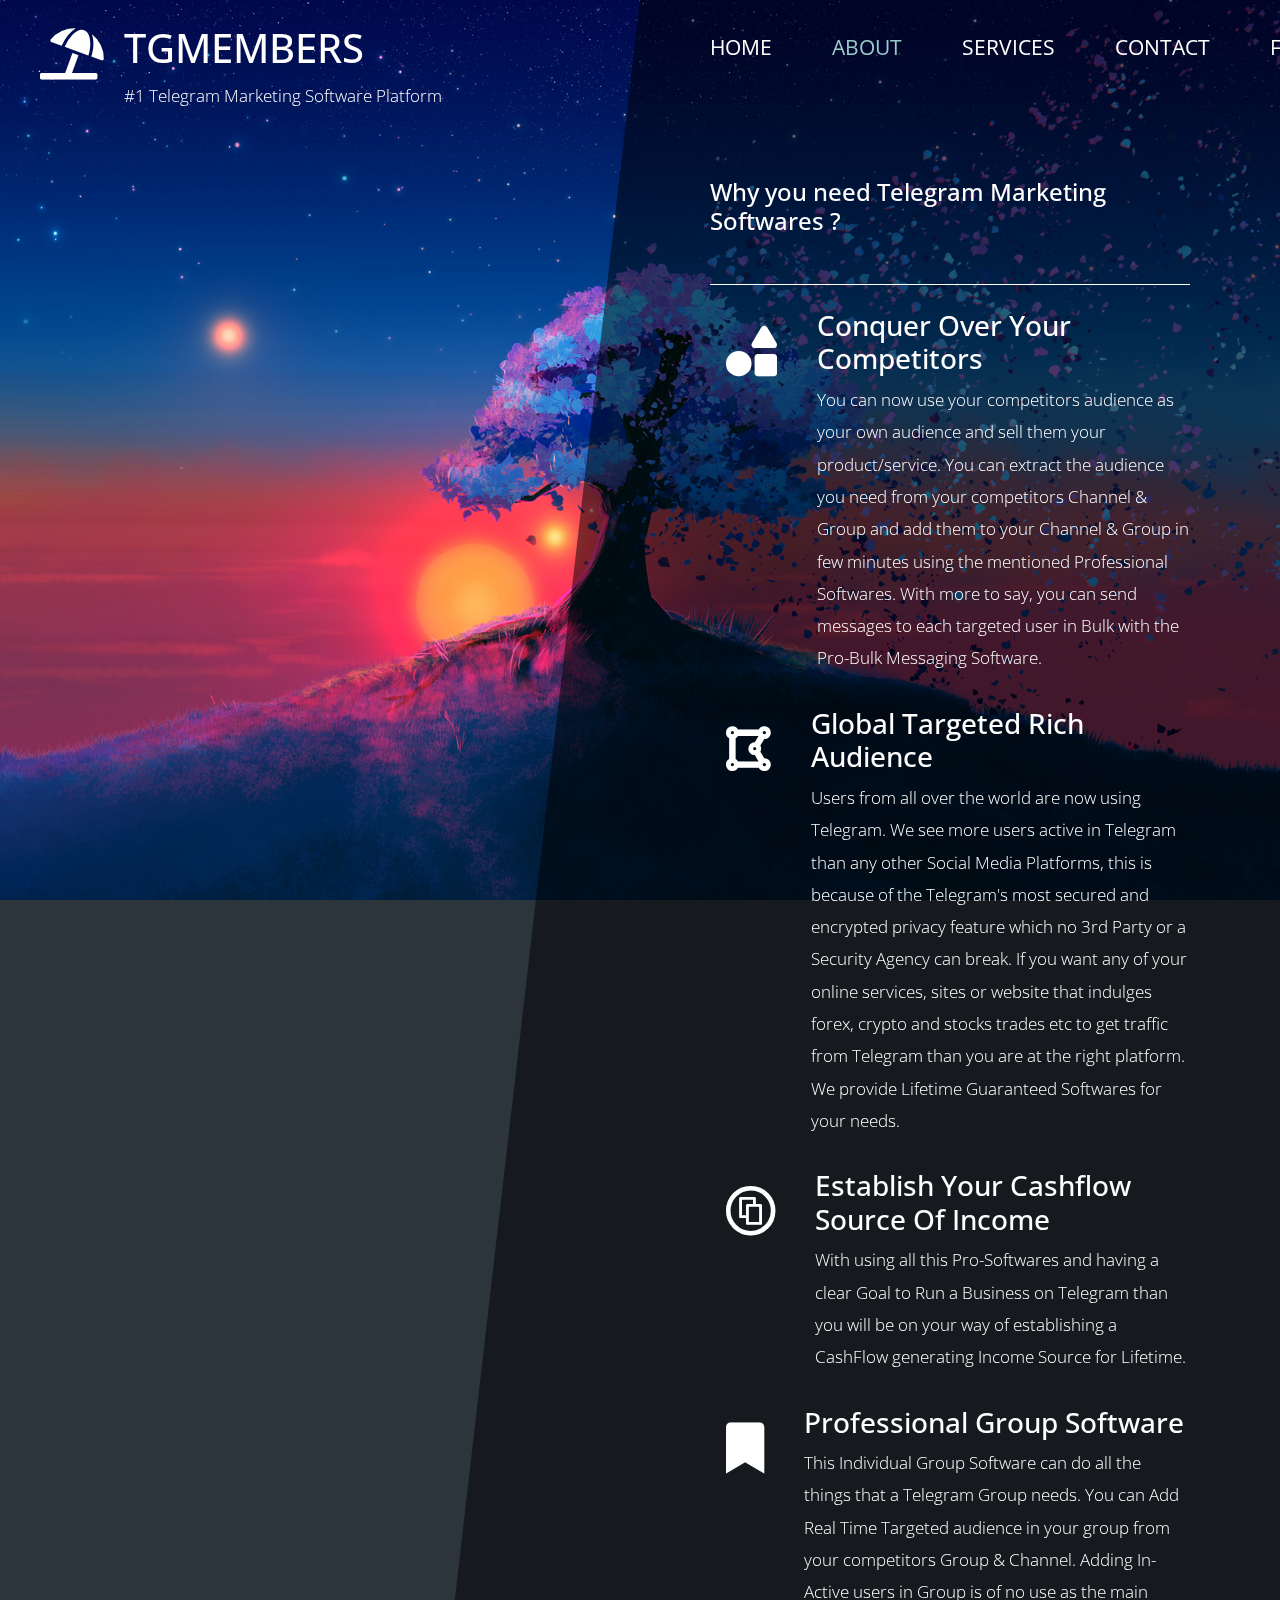
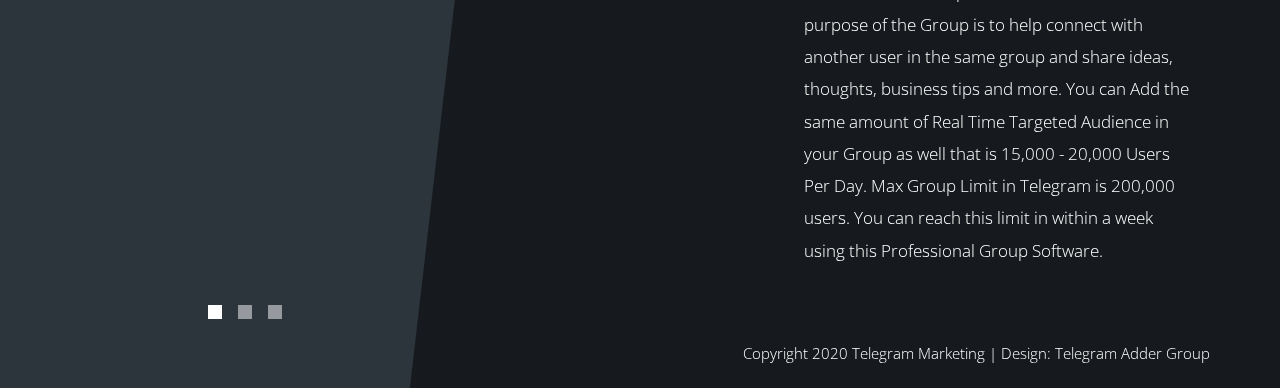
<file: about.html>
<!DOCTYPE html>
<html lang="en">

<head>
    <meta charset="UTF-8">
    <meta name="viewport" content="width=device-width, initial-scale=1.0">
    <meta http-equiv="X-UA-Compatible" content="ie=edge">
    <title>Why you need Telegram Marketing Softwares ?</title>
    <link href="https://fonts.googleapis.com/css?family=Open+Sans:300,400" rel="stylesheet" /> <!-- https://fonts.google.com/ -->
    <link href="css/bootstrap.min.css" rel="stylesheet" /> <!-- https://getbootstrap.com/ -->
    <link href="fontawesome/css/all.min.css" rel="stylesheet" /> <!-- https://fontawesome.com/ -->
    <link href="css/templatemo-diagoona.css" rel="stylesheet" />
<!--



-->
</head>

<body>
    <div class="tm-container">        
        <div>
            <div class="tm-row pt-4">
                <div class="tm-col-left">
                    <div class="tm-site-header media">
                        <i class="fas fa-umbrella-beach fa-3x mt-1 tm-logo"></i>
                        <div class="media-body">
                            <h1 class="tm-sitename text-uppercase">TGMembers</h1>
                            <p class="tm-slogon">#1 Telegram Marketing Software Platform</p>
                        </div>        
                    </div>
                </div>
                <div class="tm-col-right">
                    <nav class="navbar navbar-expand-lg" id="tm-main-nav">
                        <button class="navbar-toggler toggler-example mr-0 ml-auto" type="button" 
                            data-toggle="collapse" data-target="#navbar-nav" 
                            aria-controls="navbar-nav" aria-expanded="false" aria-label="Toggle navigation">
                            <span><i class="fas fa-bars"></i></span>
                        </button>
                        <div class="collapse navbar-collapse tm-nav" id="navbar-nav">
                            <ul class="navbar-nav text-uppercase">
                                <li class="nav-item">
                                    <a class="nav-link tm-nav-link" href="index.html">Home</a>
                                </li>
                                <li class="nav-item active">
                                    <a class="nav-link tm-nav-link" href="about.html">About <span class="sr-only">(current)</span></a>
                                </li>
                                <li class="nav-item">
                                    <a class="nav-link tm-nav-link" href="services.html">Services</a>
                                </li>                            
                                <li class="nav-item">
                                    <a class="nav-link tm-nav-link" href="contact.html">Contact</a>
                                </li>
                                <li class="nav-item">
                                    <a class="nav-link tm-nav-link" href="f&q.html">F&Q</a>
                                </li>
                            </ul>                            
                        </div>                        
                    </nav>
                </div>
            </div>
            
            <div class="tm-row">
                <div class="tm-col-left"></div>
                <main class="tm-col-right">
                    <section class="tm-content tm-about">
                        <h2 class="mb-5 tm-content-title">Why you need Telegram Marketing Softwares ?</h2>
                        <hr class="mb-4">
                        <div class="media my-3">
                            <i class="fas fa-shapes fa-3x p-3 mr-4"></i>
                            <div class="media-body">
                                <h3>Conquer Over Your Competitors</h3>
                                <p> You can now use your competitors audience as your own audience and sell them your product/service. You can extract the audience you need from your competitors Channel & Group and add them to your Channel & Group in few minutes using the mentioned Professional Softwares. With more to say, you can send messages to each targeted user in Bulk with the Pro-Bulk Messaging Software.</p>
                            </div> 
                        </div>
                        <div class="media my-3">
                            <i class="fas fa-draw-polygon fa-3x p-3 mr-4"></i>
                            <div class="media-body">
                                <h3>Global Targeted Rich Audience</h3>
                                <p> Users from all over the world are now using Telegram. We see more users active in Telegram than any other Social Media Platforms, this is because of the Telegram's most secured and encrypted privacy feature which no 3rd Party or a Security Agency can break. If you want any of your online services, sites or website that indulges forex, crypto and stocks trades etc to get traffic from Telegram than you are at the right platform. We provide Lifetime Guaranteed Softwares for your needs.</p>
                            </div> 
                        </div>
                        <div class="media my-3">
                            <i class="fab fa-creative-commons-share fa-3x p-3 mr-4"></i>
                            <div class="media-body">
                                <h3>Establish Your Cashflow Source Of Income</h3>
                                <p> With using all this Pro-Softwares and having a clear Goal to Run a Business on Telegram than you will be on your way of establishing a CashFlow generating Income Source for Lifetime.</p>
                            </div> 
                        </div>
                        <div class="media my-3">
                            <i class="fas fa-bookmark fa-3x p-3 mr-4"></i>
                            <div class="media-body">
                                <h3> Professional Group Software</h3>
                                <p>This Individual Group Software can do all the things that a Telegram Group needs. You can Add Real Time Targeted audience in your group from your competitors Group & Channel. Adding In-Active users in Group is of no use as the main purpose of the Group is to help connect with another user in the same group and share ideas, thoughts, business tips and more. You can Add the same amount of Real Time Targeted Audience in your Group as well that is 15,000 - 20,000 Users Per Day. Max Group Limit in Telegram is 200,000 users. You can reach this limit in within a week using this Professional Group Software.</p>
                            </div> 
                        </div>                        
                    </section>
                </main>
            </div>
        </div>        

        <div class="tm-row">
            <div class="tm-col-left text-center">            
                <ul class="tm-bg-controls-wrapper">
                    <li class="tm-bg-control active" data-id="0"></li>
                    <li class="tm-bg-control" data-id="1"></li>
                    <li class="tm-bg-control" data-id="2"></li>
                </ul>            
            </div>        
            <div class="tm-col-right tm-col-footer">
                <footer class="tm-site-footer text-right">
                    <p class="mb-0">Copyright 2020 Telegram Marketing 
                    
                    | Design: <a rel="nofollow" target="_parent" href="https://www.instagram.com/prem_nath_dey/" class="tm-text-link">Telegram Adder Group</a></p>
                </footer>
            </div>   
        </div>        

        <!-- Diagonal background design -->
        <div class="tm-bg">
            <div class="tm-bg-left"></div>
            <div class="tm-bg-right"></div>
        </div>
    </div>

    <script src="js/jquery-3.4.1.min.js"></script>
    <script src="js/bootstrap.min.js"></script>
    <script src="js/jquery.backstretch.min.js"></script>
    <script src="js/templatemo-script.js"></script>
</body>
</html>
</file>
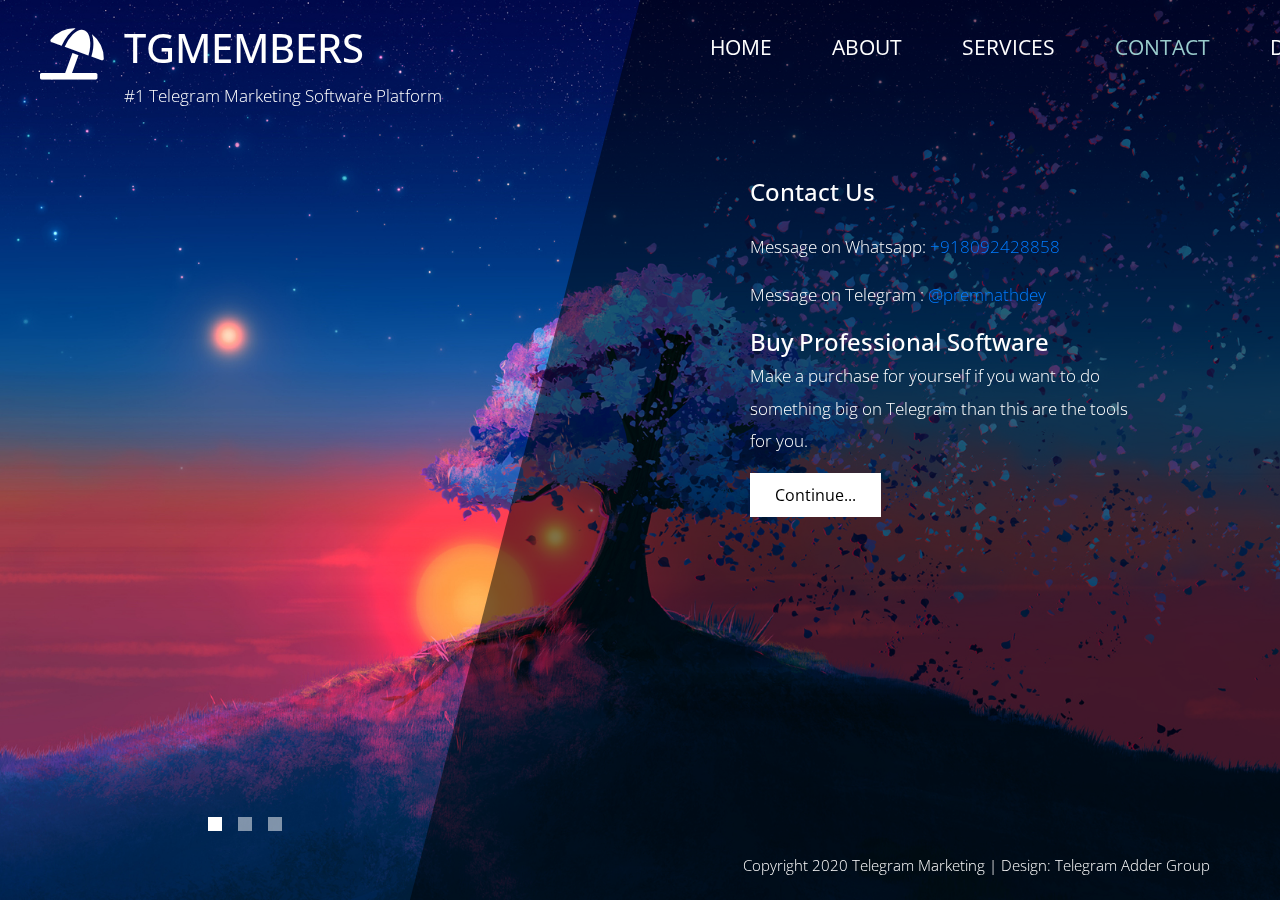
<file: contact.html>
<!DOCTYPE html>
<html lang="en">

<head>
    <meta charset="UTF-8">
    <meta name="viewport" content="width=device-width, initial-scale=1.0">
    <meta http-equiv="X-UA-Compatible" content="ie=edge">
    <title>Telegram Member Adder</title>
    <link href="https://fonts.googleapis.com/css?family=Open+Sans:300,400" rel="stylesheet" /> <!-- https://fonts.google.com/ -->
    <link href="css/bootstrap.min.css" rel="stylesheet" /> <!-- https://getbootstrap.com/ -->
    <link href="fontawesome/css/all.min.css" rel="stylesheet" /> <!-- https://fontawesome.com/ -->
    <link href="css/templatemo-diagoona.css" rel="stylesheet" />

<script async src="https://www.googletagmanager.com/gtag/js?id=G-EE96ZVZ94T"></script>
<script>
  window.dataLayer = window.dataLayer || [];
  function gtag(){dataLayer.push(arguments);}
  gtag('js', new Date());

  gtag('config', 'G-EE96ZVZ94T');
</script>
</head>
<body>
    <div class="tm-container">
        <div>
            <div class="tm-row pt-4">
                <div class="tm-col-left">
                    <div class="tm-site-header media">
                        <i class="fas fa-umbrella-beach fa-3x mt-1 tm-logo"></i>
                        <div class="media-body">
                            <h1 class="tm-sitename text-uppercase">TGMembers</h1>
                            <p class="tm-slogon">#1 Telegram Marketing Software Platform</p>
                        </div>        
                    </div>
                </div>
                <div class="tm-col-right">
                    <nav class="navbar navbar-expand-lg" id="tm-main-nav">
                        <button class="navbar-toggler toggler-example mr-0 ml-auto" type="button" 
                            data-toggle="collapse" data-target="#navbar-nav" 
                            aria-controls="navbar-nav" aria-expanded="false" aria-label="Toggle navigation">
                            <span><i class="fas fa-bars"></i></span>
                        </button>
                        <div class="collapse navbar-collapse tm-nav" id="navbar-nav">
                            <ul class="navbar-nav text-uppercase">
                                <li class="nav-item">
                                    <a class="nav-link tm-nav-link" href="index.html">Home</a>
                                </li>
                                <li class="nav-item">
                                    <a class="nav-link tm-nav-link" href="about.html">About</a>
                                </li>
                                <li class="nav-item">
                                    <a class="nav-link tm-nav-link" href="services.html">Services</a>
                                </li>                            
                                <li class="nav-item active">
                                    <a class="nav-link tm-nav-link" href="contact.html">Contact <span class="sr-only">(current)</span></a>
								</li>
                                <li class="nav-item">
                                    <a class="nav-link tm-nav-link" href="videos.html">Detail</a>
                                </li>
								</li>
                                <li class="nav-item">
                                    <a class="nav-link tm-nav-link" href="f&q.html">F&Q</a>
                                </li>
                            </ul>                            
                        </div>                        
                    </nav>
                </div>
            </div>
            
            <div class="tm-row">
                <div class="tm-col-left"></div>
                <main class="tm-col-right tm-contact-main"> <!-- Content -->
                    <section class="tm-content tm-contact">
                        <h2 class="mb-4 tm-content-title">Contact Us</h2>
                        <p class="mb-20">Message on Whatsapp: <a href="https://api.whatsapp.com/send?phone=91809242885&text=Hello%20,%20This%20is%20developer%20of%20telegram%20Adder%20"> +918092428858 </a></p>
                        <p >Message on Telegram : <a href="https://t.me/premnathdey"> @premnathdey </a></p>
                        <h2 class="mb-1 tm-content-title">Buy Professional Software</h2>
                        <p >Make a purchase for yourself if you want to do something big on Telegram than this are the tools for you.</p>

                        <a href="https://forms.gle/k3fjWkLFobAJNwVQ8" class="btn btn-primary">Continue...</a>
                    </section>
                </main>
            </div>
        </div>        

        <div class="tm-row">
            <div class="tm-col-left text-center">            
                <ul class="tm-bg-controls-wrapper">
                    <li class="tm-bg-control active" data-id="0"></li>
                    <li class="tm-bg-control" data-id="1"></li>
                    <li class="tm-bg-control" data-id="2"></li>
                </ul>            
            </div>        
            <div class="tm-col-right tm-col-footer">
                <footer class="tm-site-footer text-right">
                    <p class="mb-0">Copyright 2020 Telegram Marketing 
                    
                    | Design: <a rel="nofollow" target="_parent" href="https://www.instagram.com/prem_nath_dey/" class="tm-text-link">Telegram Adder Group</a></p>
                </footer>
            </div>  
        </div>

        <div class="tm-bg"> <!-- Diagonal background design -->
            <div class="tm-bg-left"></div>
            <div class="tm-bg-right"></div>
        </div>
    </div>

    <script src="js/jquery-3.4.1.min.js"></script>
    <script src="js/bootstrap.min.js"></script>
    <script src="js/jquery.backstretch.min.js"></script>
    <script src="js/templatemo-script.js"></script>
</body>
</html>
</file>
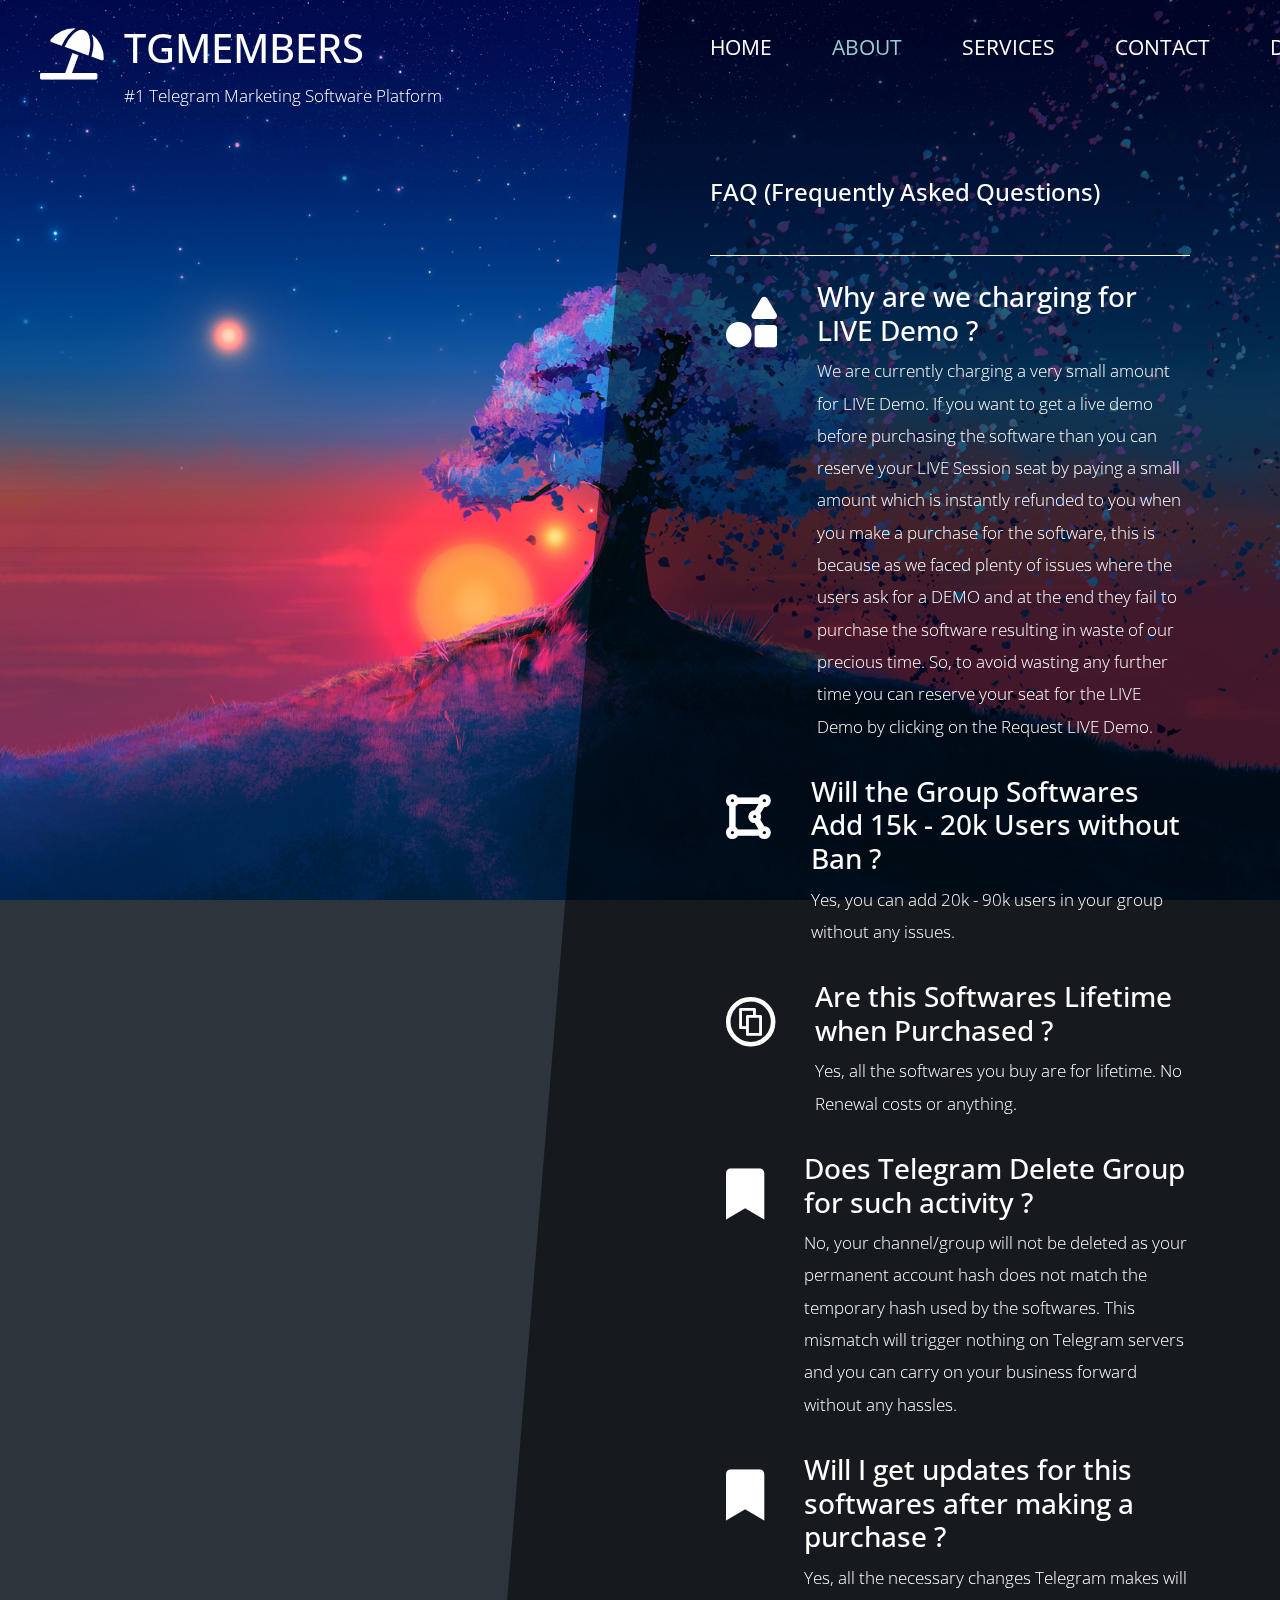
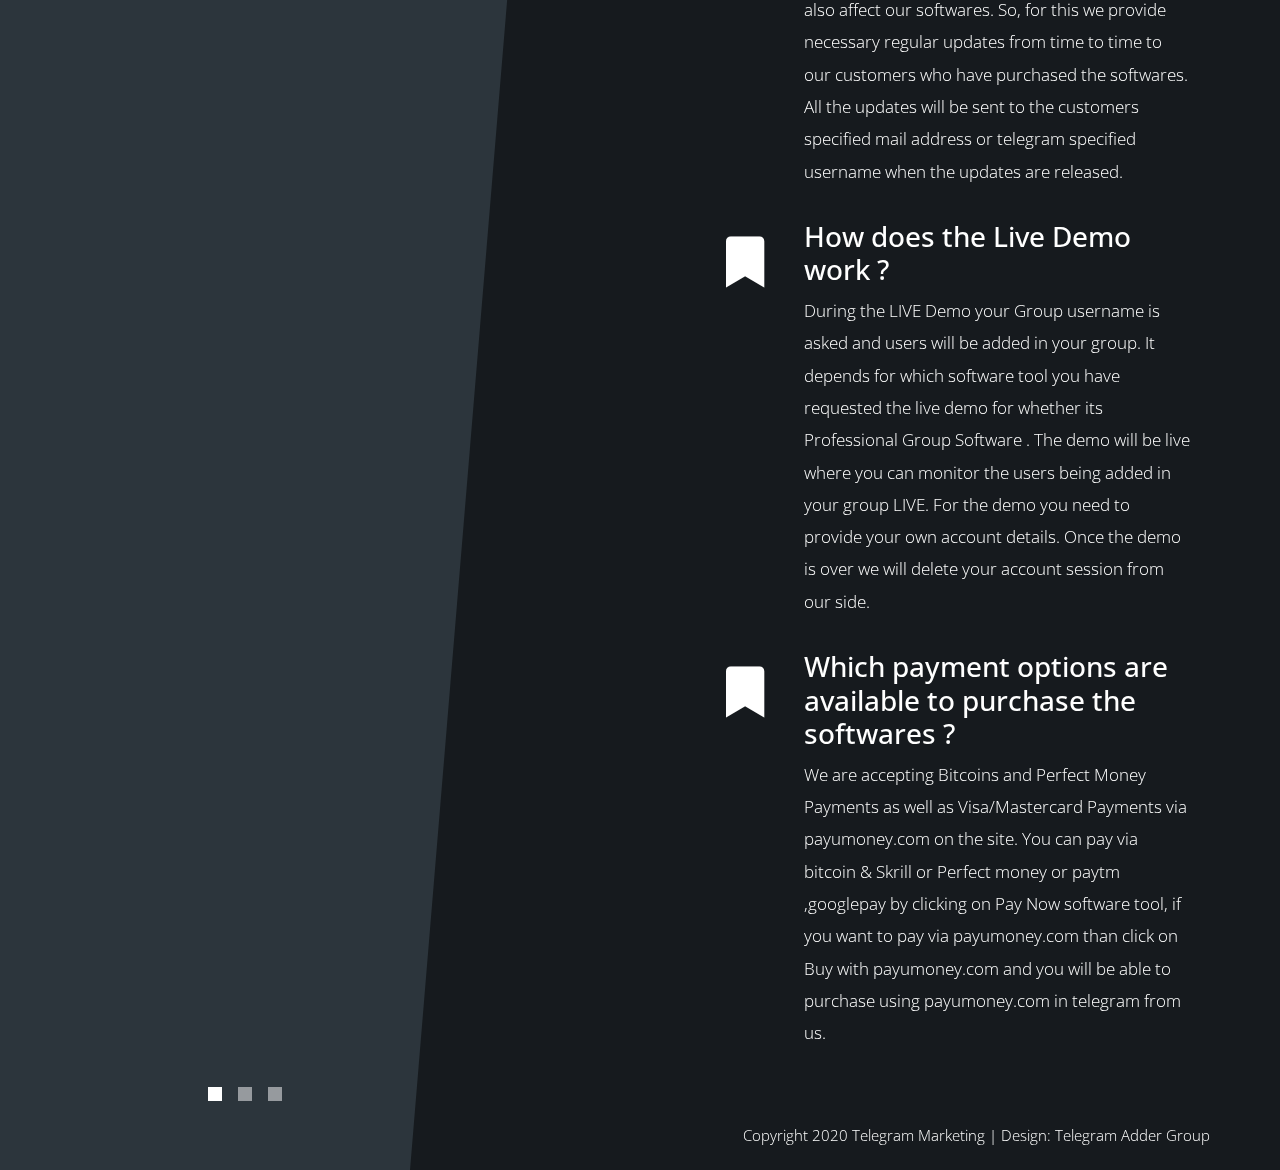
<file: f&q.html>
<!DOCTYPE html>
<html lang="en">

<head>
    <meta charset="UTF-8">
    <meta name="viewport" content="width=device-width, initial-scale=1.0">
    <meta http-equiv="X-UA-Compatible" content="ie=edge">
    <title>Why you need Telegram Marketing Softwares ?</title>
    <link href="https://fonts.googleapis.com/css?family=Open+Sans:300,400" rel="stylesheet" /> <!-- https://fonts.google.com/ -->
    <link href="css/bootstrap.min.css" rel="stylesheet" /> <!-- https://getbootstrap.com/ -->
    <link href="fontawesome/css/all.min.css" rel="stylesheet" /> <!-- https://fontawesome.com/ -->
    <link href="css/templatemo-diagoona.css" rel="stylesheet" />

	<!-- Global site tag (gtag.js) - Google Analytics -->
<script async src="https://www.googletagmanager.com/gtag/js?id=G-EE96ZVZ94T"></script>
<script>
  window.dataLayer = window.dataLayer || [];
  function gtag(){dataLayer.push(arguments);}
  gtag('js', new Date());

  gtag('config', 'G-EE96ZVZ94T');
</script>
</head>

<body>
    <div class="tm-container">        
        <div>
            <div class="tm-row pt-4">
                <div class="tm-col-left">
                    <div class="tm-site-header media">
                        <i class="fas fa-umbrella-beach fa-3x mt-1 tm-logo"></i>
                        <div class="media-body">
                            <h1 class="tm-sitename text-uppercase">TGMembers</h1>
                            <p class="tm-slogon">#1 Telegram Marketing Software Platform</p>
                        </div>        
                    </div>
                </div>
                <div class="tm-col-right">
                    <nav class="navbar navbar-expand-lg" id="tm-main-nav">
                        <button class="navbar-toggler toggler-example mr-0 ml-auto" type="button" 
                            data-toggle="collapse" data-target="#navbar-nav" 
                            aria-controls="navbar-nav" aria-expanded="false" aria-label="Toggle navigation">
                            <span><i class="fas fa-bars"></i></span>
                        </button>
                        <div class="collapse navbar-collapse tm-nav" id="navbar-nav">
                            <ul class="navbar-nav text-uppercase">
                                <li class="nav-item">
                                    <a class="nav-link tm-nav-link" href="index.html">Home</a>
                                </li>
                                <li class="nav-item active">
                                    <a class="nav-link tm-nav-link" href="about.html">About <span class="sr-only">(current)</span></a>
                                </li>
                                <li class="nav-item">
                                    <a class="nav-link tm-nav-link" href="services.html">Services</a>
                                </li>                            
                                <li class="nav-item">
                                    <a class="nav-link tm-nav-link" href="contact.html">Contact</a>
								</li>
								<li class="nav-item">
                                    <a class="nav-link tm-nav-link" href="videos.html">Detail</a>
                                </li>
								</li>
                                <li class="nav-item">
                                    <a class="nav-link tm-nav-link" href="f&q.html">F&Q</a>
                                </li>
                            </ul>                            
                        </div>                        
                    </nav>
                </div>
            </div>
            
            <div class="tm-row">
                <div class="tm-col-left"></div>
                <main class="tm-col-right">
                    <section class="tm-content tm-about">
                        <h2 class="mb-5 tm-content-title">FAQ (Frequently Asked Questions)</h2>
                        <hr class="mb-4">
                        <div class="media my-3">
                            <i class="fas fa-shapes fa-3x p-3 mr-4"></i>
                            <div class="media-body">
                                <h3>Why are we charging for LIVE Demo ?</h3>
                                <p> We are currently charging a very small amount for LIVE Demo. If you want to get a live demo before purchasing the software than you can reserve your LIVE Session seat by paying a small amount which is instantly refunded to you when you make a purchase for the software, this is because as we faced plenty of issues where the users ask for a DEMO and at the end they fail to purchase the software resulting in waste of our precious time. So, to avoid wasting any further time you can reserve your seat for the LIVE Demo by clicking on the Request LIVE Demo.</p>
                            </div> 
                        </div>
                        <div class="media my-3">
                            <i class="fas fa-draw-polygon fa-3x p-3 mr-4"></i>
                            <div class="media-body">
                                <h3>Will the Group Softwares Add 15k - 20k Users without Ban ?</h3>
                                <p> Yes, you can add 20k - 90k users in your group without any issues.</p>
                            </div> 
                        </div>
                        <div class="media my-3">
                            <i class="fab fa-creative-commons-share fa-3x p-3 mr-4"></i>
                            <div class="media-body">
                                <h3>Are this Softwares Lifetime when Purchased ?</h3>
                                <p> Yes, all the softwares you buy are for lifetime. No Renewal costs or anything.</p>
                            </div> 
                        </div>
                        <div class="media my-3">
                            <i class="fas fa-bookmark fa-3x p-3 mr-4"></i>
                            <div class="media-body">
                                <h3> Does Telegram Delete Group for such activity ?</h3>
                                <p>No, your channel/group will not be deleted as your permanent account hash does not match the temporary hash used by the softwares. This mismatch will trigger nothing on Telegram servers and you can carry on your business forward without any hassles.</p>
                            </div> 
                        </div>  
                        <div class="media my-3">
                            <i class="fas fa-bookmark fa-3x p-3 mr-4"></i>
                            <div class="media-body">
                                <h3> Will I get updates for this softwares after making a purchase ?</h3>
                                <p>Yes, all the necessary changes Telegram makes will also affect our softwares. So, for this we provide necessary regular updates from time to time to our customers who have purchased the softwares. All the updates will be sent to the customers specified mail address or telegram specified username when the updates are released.</p>
                            </div> 
                        </div> <div class="media my-3">
                            <i class="fas fa-bookmark fa-3x p-3 mr-4"></i>
                            <div class="media-body">
                                <h3> How does the Live Demo work ?</h3>
                                <p>During the LIVE Demo your Group username is asked and users will be added in your group. It depends for which software tool you have requested the live demo for whether its Professional Group Software . The demo will be live where you can monitor the users being added in your group LIVE. For the demo you need to provide your own account details. Once the demo is over we will delete your account session from our side.</p>
                            </div> 
                        </div> <div class="media my-3">
                            <i class="fas fa-bookmark fa-3x p-3 mr-4"></i>
                            <div class="media-body">
                                <h3> Which payment options are available to purchase the softwares ?</h3>
                                <p>We are accepting Bitcoins and Perfect Money Payments as well as Visa/Mastercard Payments via payumoney.com on the site. You can pay via bitcoin & Skrill or Perfect money or paytm ,googlepay by clicking on Pay Now software tool, if you want to pay via payumoney.com than click on Buy with payumoney.com and you will be able to purchase using payumoney.com in telegram from us.</p>
                            </div> 
                        </div>                       
                    </section>
                </main>
            </div>
        </div>        

        <div class="tm-row">
            <div class="tm-col-left text-center">            
                <ul class="tm-bg-controls-wrapper">
                    <li class="tm-bg-control active" data-id="0"></li>
                    <li class="tm-bg-control" data-id="1"></li>
                    <li class="tm-bg-control" data-id="2"></li>
                </ul>            
            </div>        
            <div class="tm-col-right tm-col-footer">
                <footer class="tm-site-footer text-right">
                    <p class="mb-0">Copyright 2020 Telegram Marketing 
                    
                    | Design: <a rel="nofollow" target="_parent" href="https://www.instagram.com/prem_nath_dey/" class="tm-text-link">Telegram Adder Group</a></p>
                </footer>
            </div>   
        </div>        

        <!-- Diagonal background design -->
        <div class="tm-bg">
            <div class="tm-bg-left"></div>
            <div class="tm-bg-right"></div>
        </div>
    </div>

    <script src="js/jquery-3.4.1.min.js"></script>
    <script src="js/bootstrap.min.js"></script>
    <script src="js/jquery.backstretch.min.js"></script>
    <script src="js/templatemo-script.js"></script>
</body>
</html>
</file>
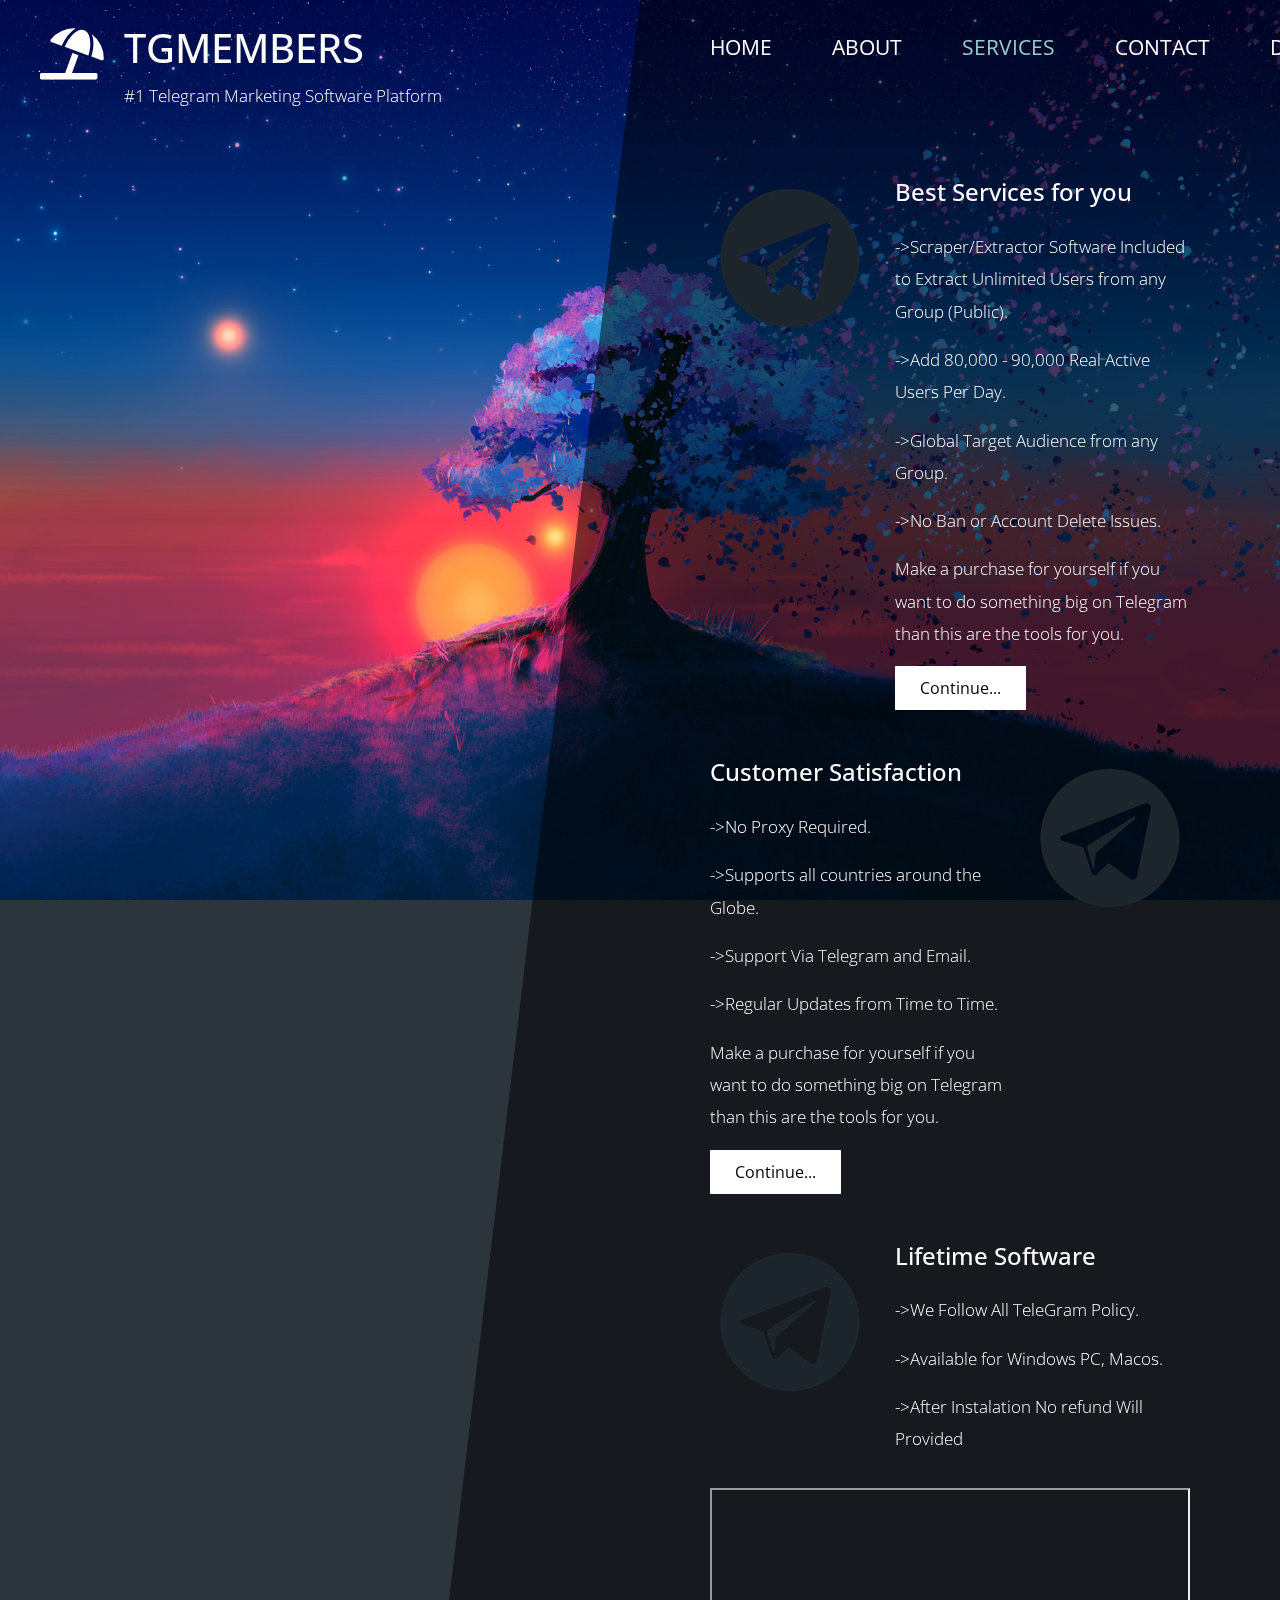
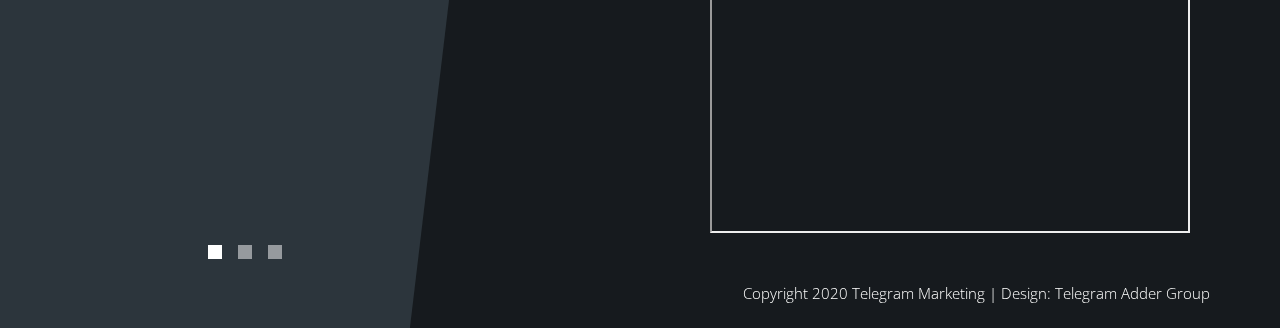
<file: services.html>
<!DOCTYPE html>
<html lang="en">

<head>
    <meta charset="UTF-8">
    <meta name="viewport" content="width=device-width, initial-scale=1.0">
    <meta http-equiv="X-UA-Compatible" content="ie=edge">
    <title>Telegram Member Adder</title>
    <link href="https://fonts.googleapis.com/css?family=Open+Sans:300,400" rel="stylesheet" /> <!-- https://fonts.google.com/ -->
    <link href="css/bootstrap.min.css" rel="stylesheet" /> <!-- https://getbootstrap.com/ -->
    <link href="fontawesome/css/all.min.css" rel="stylesheet" /> <!-- https://fontawesome.com/ -->
    <link href="css/templatemo-diagoona.css" rel="stylesheet" />


	<!-- Global site tag (gtag.js) - Google Analytics -->
<script async src="https://www.googletagmanager.com/gtag/js?id=G-EE96ZVZ94T"></script>
<script>
  window.dataLayer = window.dataLayer || [];
  function gtag(){dataLayer.push(arguments);}
  gtag('js', new Date());

  gtag('config', 'G-EE96ZVZ94T');
</script>
</head>

<body>
    <div class="tm-container">        
        <div>
            <div class="tm-row pt-4">
                <div class="tm-col-left">
                    <div class="tm-site-header media">
                        <i class="fas fa-umbrella-beach fa-3x mt-1 tm-logo"></i>
                        <div class="media-body">
                            <h1 class="tm-sitename text-uppercase">TGMembers</h1>
                            <p class="tm-slogon">#1 Telegram Marketing Software Platform</p>
                        </div>        
                    </div>
                </div>
                <div class="tm-col-right">
                    <nav class="navbar navbar-expand-lg" id="tm-main-nav">
                        <button class="navbar-toggler toggler-example mr-0 ml-auto" type="button" 
                            data-toggle="collapse" data-target="#navbar-nav" 
                            aria-controls="navbar-nav" aria-expanded="false" aria-label="Toggle navigation">
                            <span><i class="fas fa-bars"></i></span>
                        </button>
                        <div class="collapse navbar-collapse tm-nav" id="navbar-nav">
                            <ul class="navbar-nav text-uppercase">
                                <li class="nav-item">
                                    <a class="nav-link tm-nav-link" href="index.html">Home</a>
                                </li>
                                <li class="nav-item">
                                    <a class="nav-link tm-nav-link" href="about.html">About</a>
                                </li>
                                <li class="nav-item active">
                                    <a class="nav-link tm-nav-link" href="services.html">Services <span class="sr-only">(current)</span></a>
                                </li>                            
                                <li class="nav-item">
                                    <a class="nav-link tm-nav-link" href="contact.html">Contact</a>
								</li>
								<li class="nav-item">
                                    <a class="nav-link tm-nav-link" href="videos.html">Detail</a>
                                </li>
								</li>
                                <li class="nav-item">
                                    <a class="nav-link tm-nav-link" href="f&q.html">F&Q</a>
                                </li>
                            </ul>                            
                        </div>                        
                    </nav>
                </div>
            </div>
            
            <div class="tm-row">
                <div class="tm-col-left"></div>
                <main class="tm-col-right">
                    <section class="tm-content">
                        <div class="media my-3 mb-5 tm-service-media tm-service-media-img-l">
                            <img src="img/services-1.jpg" alt="Image" class="tm-service-img">
                            <div class="media-body tm-service-text">
                                <h2 class="mb-4 tm-content-title">Best Services for you</h2>
                                <p>->Scraper/Extractor Software Included to Extract Unlimited Users from any Group (Public).</p>
                                <p>->Add 80,000 - 90,000 Real Active Users Per Day.</p>
                                <p>->Global Target Audience from any Group.</p>
								<p>->No Ban or Account Delete Issues.</p>
								<p >Make a purchase for yourself if you want to do something big on Telegram than this are the tools for you.</p>

                        <a href="https://forms.gle/k3fjWkLFobAJNwVQ8" class="btn btn-primary">Continue...</a>
                            </div> 
                        </div>
                        <div class="media my-3 mb-5 tm-service-media">                            
                            <div class="media-body tm-service-text">
                                <h2 class="mb-4 tm-content-title">Customer Satisfaction</h2>
                                <p>->No Proxy Required.</p>
                                <p>->Supports all countries around the Globe.</p>
                                <p>->Support Via Telegram and Email.</p>
                                <p>->Regular Updates from Time to Time.
								</p>
								<p >Make a purchase for yourself if you want to do something big on Telegram than this are the tools for you.</p>

                        <a href="https://forms.gle/k3fjWkLFobAJNwVQ8" class="btn btn-primary">Continue...</a>
                            </div> 
                            <img src="img/services-2.jpg" alt="Image" class="tm-service-img-r">
                        </div>
                        <div class="media my-3 tm-service-media tm-service-media-img-l">
                            <img src="img/services-3.jpg" alt="Image" class="tm-service-img">
                            <div class="media-body tm-service-text">
                                <h2 class="mb-4 tm-content-title">Lifetime  Software</h2>
                                <p>->We Follow All TeleGram Policy.</p>
                                <p>->Available for Windows PC, Macos.</p>
                                <p>->After Instalation No refund Will Provided </p>
                            </div> 
                        </div>    
						<iframe width=100% height="345" src="https://www.youtube.com/embed/jhujp2wxfP8"></iframe>
					</iframe>                  
                    </section>
                </main>
            </div>
        </div>     

        <div class="tm-row">
            <div class="tm-col-left text-center">            
                <ul class="tm-bg-controls-wrapper">
                    <li class="tm-bg-control active" data-id="0"></li>
                    <li class="tm-bg-control" data-id="1"></li>
                    <li class="tm-bg-control" data-id="2"></li>
                </ul>            
            </div>        
            <div class="tm-col-right tm-col-footer">
                <footer class="tm-site-footer text-right">
                    <p class="mb-0">Copyright 2020 Telegram Marketing 
                    
                    | Design: <a rel="nofollow" target="_parent" href="https://www.instagram.com/prem_nath_dey/" class="tm-text-link">Telegram Adder Group</a></p>
                </footer>
            </div>  
        </div>        

        <!-- Diagonal background design -->
        <div class="tm-bg">
            <div class="tm-bg-left"></div>
            <div class="tm-bg-right"></div>
        </div>
    </div>

    <script src="js/jquery-3.4.1.min.js"></script>
    <script src="js/bootstrap.min.js"></script>
    <script src="js/jquery.backstretch.min.js"></script>
    <script src="js/templatemo-script.js"></script>
</body>

</html>
</file>
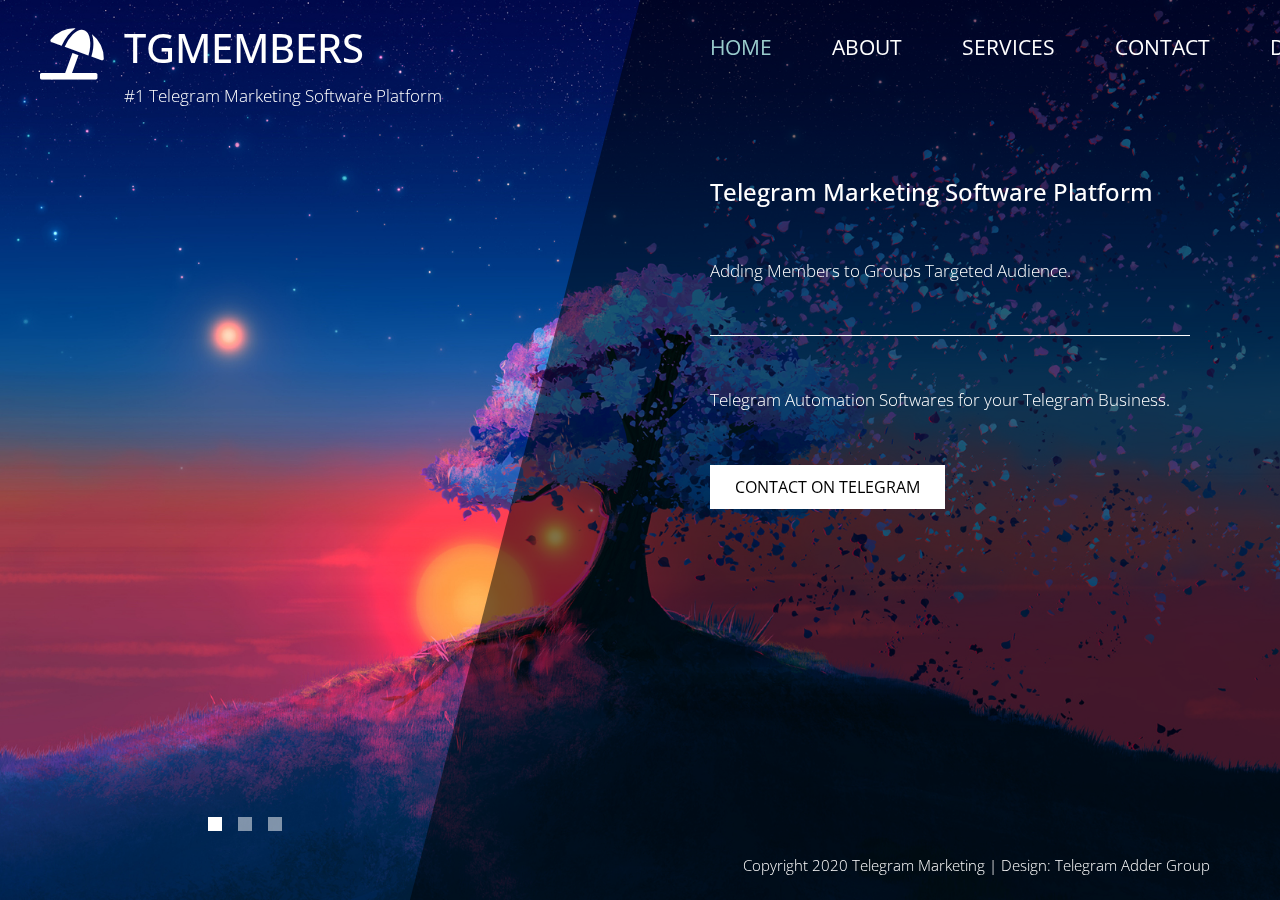
<file: vid.html>
<!DOCTYPE html>
<html lang="en">

<head>
    <meta charset="UTF-8">
    <meta name="viewport" content="width=device-width, initial-scale=1.0">
    <meta http-equiv="X-UA-Compatible" content="ie=edge">
    <title>Telegram Member Adder</title>
    <link href="https://fonts.googleapis.com/css?family=Open+Sans:300,400" rel="stylesheet" /> <!-- https://fonts.google.com/ -->
    <link href="css/bootstrap.min.css" rel="stylesheet" /> <!-- https://getbootstrap.com/ -->
    <link href="fontawesome/css/all.min.css" rel="stylesheet" /> <!-- https://fontawesome.com/ -->
    <link href="css/templatemo-diagoona.css" rel="stylesheet" />
<!--


<!-- Global site tag (gtag.js) - Google Analytics -->
<script async src="https://www.googletagmanager.com/gtag/js?id=G-EE96ZVZ94T"></script>
<script>
  window.dataLayer = window.dataLayer || [];
  function gtag(){dataLayer.push(arguments);}
  gtag('js', new Date());

  gtag('config', 'G-EE96ZVZ94T');
</script>
</head>

<body>
    <div class="tm-container">        
        <div>
            <div class="tm-row pt-4">
                <div class="tm-col-left">
                    <div class="tm-site-header media">
                        <i class="fas fa-umbrella-beach fa-3x mt-1 tm-logo"></i>
                        <div class="media-body">
                            <h1 class="tm-sitename text-uppercase">TGMembers</h1>
                            <p class="tm-slogon">#1 Telegram Marketing Software Platform</p>
                        </div>        
                    </div>
                </div>
                <div class="tm-col-right">
                    <nav class="navbar navbar-expand-lg" id="tm-main-nav">
                        <button class="navbar-toggler toggler-example mr-0 ml-auto" type="button" 
                            data-toggle="collapse" data-target="#navbar-nav" 
                            aria-controls="navbar-nav" aria-expanded="false" aria-label="Toggle navigation">
                            <span><i class="fas fa-bars"></i></span>
                        </button>
                        <div class="collapse navbar-collapse tm-nav" id="navbar-nav">
                            <ul class="navbar-nav text-uppercase">
                                <li class="nav-item active">
                                    <a class="nav-link tm-nav-link" href="#">Home <span class="sr-only">(current)</span></a>
                                </li>
                                <li class="nav-item">
                                    <a class="nav-link tm-nav-link" href="about.html">About</a>
                                </li>
                                <li class="nav-item">
                                    <a class="nav-link tm-nav-link" href="services.html">Services</a>
                                </li>                            
                                <li class="nav-item">
                                    <a class="nav-link tm-nav-link" href="contact.html">Contact</a>
								</li>
								<li class="nav-item">
                                    <a class="nav-link tm-nav-link" href="videos.html">Detail</a>
                                </li>
								</li>
                                <li class="nav-item">
                                    <a class="nav-link tm-nav-link" href="f&q.html">F&Q</a>
                                </li>
                            </ul>                            
                        </div>                        
                    </nav>
                </div>
            </div>
            
            <div class="tm-row">
                <div class="tm-col-left"></div>
                <main class="tm-col-right">
                    <section class="tm-content">
                        <h2 class="mb-5 tm-content-title">Telegram Marketing Software Platform</h2>
                        <p class="mb-5">Adding Members to Groups Targeted Audience.</p>
                        <hr class="mb-5">
                        <p class="mb-5">Telegram Automation Softwares for your Telegram Business.</p>                        
                        <a href="https://telegram.im/@AdderScript" class="btn btn-primary">CONTACT ON TELEGRAM</a>
                    </section>
                </main>
            </div>
        </div>        

        <div class="tm-row">
            <div class="tm-col-left text-center">            
                <ul class="tm-bg-controls-wrapper">
                    <li class="tm-bg-control active" data-id="0"></li>
                    <li class="tm-bg-control" data-id="1"></li>
                    <li class="tm-bg-control" data-id="2"></li>
                </ul>            
            </div>        
            <div class="tm-col-right tm-col-footer">
                <footer class="tm-site-footer text-right">
                    <p class="mb-0">Copyright 2020 Telegram Marketing 
                    
                    | Design: <a rel="nofollow" target="_parent" href="https://www.instagram.com/prem_nath_dey/" class="tm-text-link">Telegram Adder Group</a></p>
                </footer>
            </div>  
        </div>

        <!-- Diagonal background design -->
        <div class="tm-bg">
            <div class="tm-bg-left"></div>
            <div class="tm-bg-right"></div>
        </div>
    </div>

    <script src="js/jquery-3.4.1.min.js"></script>
    <script src="js/bootstrap.min.js"></script>
    <script src="js/jquery.backstretch.min.js"></script>
    <script src="js/templatemo-script.js"></script>
</body>
</html>
</file>
<file: css/templatemo-diagoona.css>
/*

TemplateMo 550 Diagoona

https://templatemo.com/tm-550-diagoona

*/

body {
    font-family: 'Open Sans', Arial, sans-serif;
    font-size: 17px;
    font-weight: 300;
    overflow-x: hidden;
    color: white;
    background-color: #2C353C;
}

a { 
    transition: all 0.3s ease; 
    text-decoration: none;
}

ul { padding: 0; }
a:hover { text-decoration: none; }
button:focus { outline: none; }
p { line-height: 1.9; }
.tm-logo { margin-right: 20px; }
.tm-slogan { font-size: 0.8rem; }

/* Navigation */
.navbar-toggler {
    padding: 8px 15px;
    border: 0;
    border-radius: 0;
    transform: skewX(-15deg);
    background-color: rgba(0,0,0,0.5);
    color: white;    
}

.navbar-toggler i { transform: skewX(15deg); }

.navbar-expand-lg {
    padding-left: 0;
    padding-right: 0;
}

.navbar-expand-lg .navbar-nav .nav-link { padding: 0; }

.navbar-expand-lg .navbar-nav .tm-nav-link {
    font-size: 1.3rem;
    font-weight: 400;
    color: white;    
    padding-bottom: 30px;    
}

.nav-item { margin-right: 60px; }

.nav-item:last-child { margin-right: 0; }

.nav-item.active .tm-nav-link,
.nav-item:hover .tm-nav-link {
    color: #9CC;
}

/* Page Background */
.tm-bg {
    position: absolute;
    left: 0;
    right: 0;
    width: 100%;
    height: 100%;
    display: flex;
    z-index: -1000;
}

.tm-bg-left,
.tm-bg-right {
    position: relative;
    width: 50%;
    height: 100%;
}

.tm-bg-right { background-color: rgba(0,0,0,0.5); }

.tm-bg-left {
    border-right: 230px solid rgba(0,0,0,0.5);
    border-top: 100vh solid transparent;
}

.tm-bg-controls-wrapper {
    display: inline-block;
    margin-left: -150px;
}

.tm-bg-control {
    display: inline-block;
    width: 14px;
    height: 14px;
    background-color: rgba(255,255,255,0.5);
    margin: 6px;
    cursor: pointer;
}

.tm-bg-control.active,
.tm-bg-control:hover {
    background-color: white;
}

.tm-container {
    width: 100%;
    height: 100%;
    min-height: 100vh;
    position: relative;
    display: flex;
    flex-direction: column;
    justify-content: space-between;  
}

.tm-row { display: flex; }

.tm-col-left {
    width: 50%;
    height: 100%;
    padding-left: 40px;  
    padding-right: 40px;
}

.tm-col-right {
    width: 50%;
    height: 100%;
    padding-left: 70px;
    padding-right: 70px;
}

.tm-content {
    max-width: 660px;
    margin-top: 50px;
    padding-right: 20px;
}

.tm-about { max-width: 525px; }

::-webkit-scrollbar {
    -webkit-appearance: none;
    width: 10px;
}
  
::-webkit-scrollbar-thumb {
    border-radius: 5px;
    background-color: rgba(255,255,255,.8);
    box-shadow: 0 0 1px rgba(255,255,255,.8);
}

.tm-content-title { font-size: 1.5rem; }
hr { border-top: 1px solid white; }

.btn {
    padding: 10px 25px;
    border-radius: 0;
}

.btn-big {
    padding: 9px 40px;
    font-size: 1.2rem;;
}

.btn-primary {
    background-color: white;
    color: black;
    border: 0;
}

.btn-primary:hover {
    background-color: #9CC;
    color: black;
}

.tm-site-footer {
    padding: 40px 0 20px;
    max-width: 660px;
    font-size: 0.95rem;
}

.tm-col-footer { padding-left: 0; }
.tm-text-link { color: white; }

.tm-text-link:hover,
.tm-text-link:focus {
    color: #9CC;
}

/* Service */ 
.tm-service-text { max-width: 365px; }
.tm-service-img { margin-right: 25px; }
.tm-service-img-r { margin-left: 25px; }

/* Contact */
.form-control,
textarea {    
    color: white;
    background-color: transparent;
    background-clip: padding-box;
    border: none;
    border-bottom: 1px solid #999A9B;
    border-radius: 0;
    transition: border-color 0.15s ease-in-out, box-shadow 0.15s ease-in-out;
    padding: 10px 0;
    font-family: 'Open Sans', Arial, sans-serif;
    font-size: 1rem;
    font-weight: 400;
    line-height: 1.5;
}

.form-control:focus {
    color: white;
    background-color: transparent;    
    box-shadow: none;
    border-color: #9CC;
    outline: none;
}

.mb-85 { margin-bottom: 85px; }
.tm-contact-main { max-width: 690px; }

.tm-contact {
    max-width: 420px;
    margin-left: auto;
    margin-right: auto;
}

.form-control::-webkit-input-placeholder { color: white; } /* Edge */  
.form-control:-ms-input-placeholder { color: white; } /* Internet Explorer 10-11 */  
.form-control::placeholder { color: white; }

@media (max-width: 1200px) {
    .nav-item { margin-right: 30px; }

    .tm-page-right {
        padding-left: 30px;
        padding-right: 30px;
    }
}

@media (max-width: 992px) {    
    .tm-nav {
        position: absolute;
        background: rgba(0, 0, 0, 0.8);
        color: white;
        top: 44px;
        right: 4px;
    }

    .navbar-expand-lg .navbar-nav .tm-nav-link {
        color: white;
        font-size: 1.1rem;
        padding: 13px 20px;
    }

    .nav-item { margin-right: 0; }

    .nav-item.active .tm-nav-link,
    .nav-item:hover .tm-nav-link {
        color: #9CC;
    }

    .tm-content { margin-top: 20px; }
    .tm-site-footer { padding-top: 40px; }
    .tm-col-left { width: 40%; }

    .tm-col-right {
        width: 60%;
        padding-left: 100px;
        padding-right: 30px;
    }
    
    .tm-col-footer { padding-left: 0; }
}

@media (max-width: 768px) {
    .tm-row { flex-direction: column; }

    .tm-col-left,
    .tm-col-right,
    .tm-bg-left,
    .tm-bg-right {
        width: 100%;
    }

    #tm-main-nav {
        position: fixed;
        top: 50px;
        right: 40px;
        padding-bottom: 0;
    }  
    
    .tm-bg { flex-direction: column; }

    .tm-bg-left {
        height: 200px;        
        border-bottom: 50px solid rgba(0,0,0,0.5);
        border-right: 0;
        border-top: 0;
    }

    .tm-bg-right { height: calc(100% - 200px); }

    .tm-bg-controls-wrapper {
        margin-left: 0;
        margin-top: 50px;
    }

    .tm-content {
        max-height: none;
        margin-top: 40px;
    }

    .tm-col-right {
        padding-top: 40px;
        padding-left: 30px;
    }

    .tm-col-footer {
        padding-left: 10px;
        padding-right: 10px;
    }
}

@media (max-width: 460px) {
    .tm-logo { margin-right: 15px; }
    .tm-sitename { font-size: 1.8rem; }
    .tm-slogon { font-size: 0.8rem; }
}

@media (max-width: 450px), (min-width: 768px) and (max-width: 830px), (min-width: 992px) and (max-width: 1040px) {
    .tm-service-media { flex-direction: column; }
    .tm-service-media-img-l { flex-direction: column-reverse; }
    .tm-service-text { margin-top: 20px; }
    .tm-service-img { margin-right: 0; }
    .tm-service-img-r { margin-left: 0; }
}
</file>
